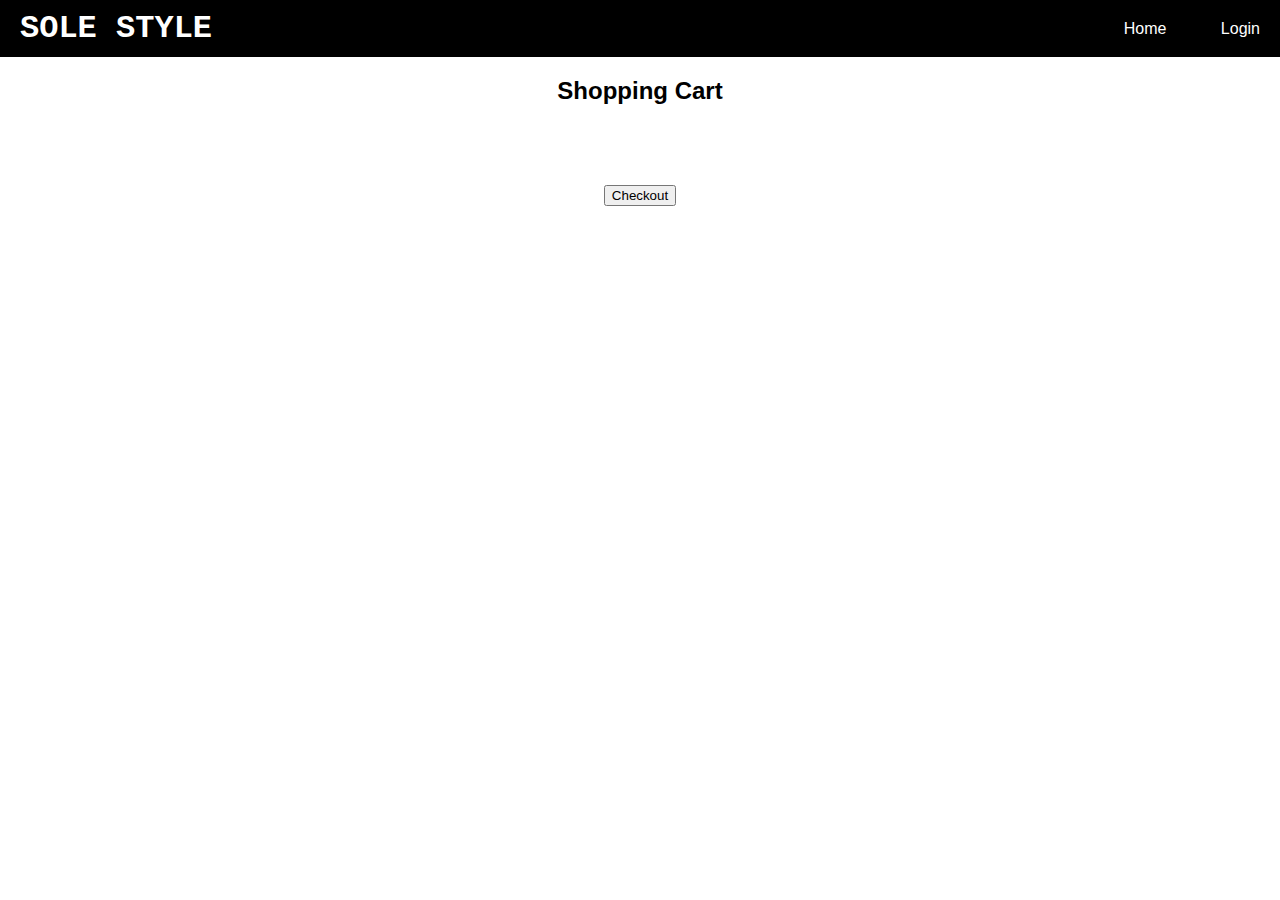
<file: SOLO STYLE/cart.html>
<!DOCTYPE html>
<html lang="en">
<head>
    <meta charset="UTF-8">
    <meta name="viewport" content="width=device-width, initial-scale=1.0">
    <title>Shopping Cart</title>
    <link rel="stylesheet" href="styles.css">
</head>
<body>
    <header>
        <h1 style="text-align: center;font-family: 'Courier New', Courier, monospace;">SOLE STYLE</h1>
        <nav>
            <a href="index.html">Home</a>
            <a href="login.html" id="loginBtn">Login</a>
        </nav>
    </header>

    <main>
        <h2 style="text-align: center;">Shopping Cart</h2>
        <div id="cart-items" class="cart-items"></div>
        <button id="checkoutBtn">Checkout</button>
    </main>

    

    <script src="main.js"></script>
</body>
</html>
</file>
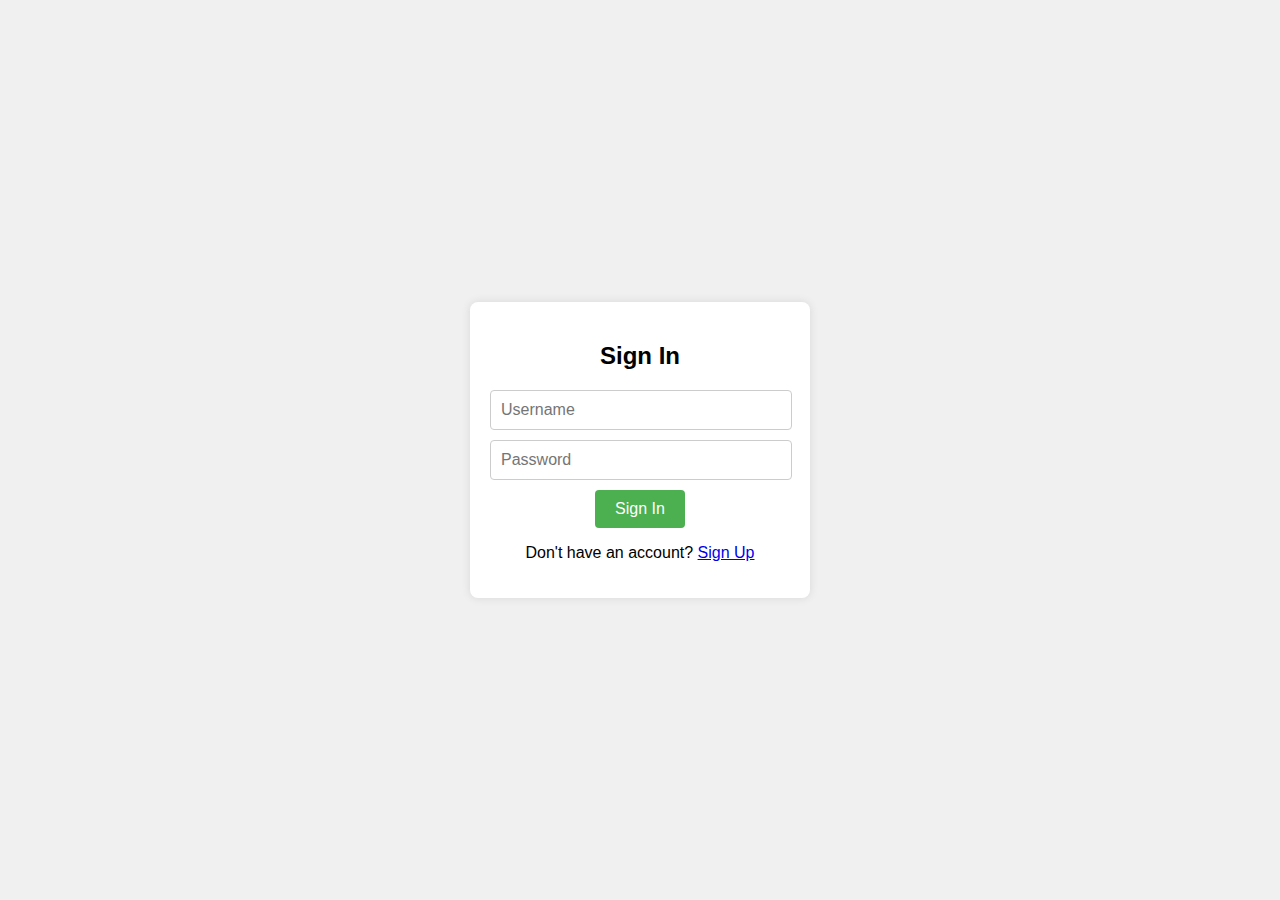
<file: SOLO STYLE/login.html>
<!DOCTYPE html>
<html lang="en">
<head>
    <meta charset="UTF-8">
    <meta name="viewport" content="width=device-width, initial-scale=1.0">
    <title>Sign In</title>
    <link rel="stylesheet" href="styles.css">
    <style>
        body {
            font-family: Arial, sans-serif;
            background-color: #f0f0f0;
            display: flex;
            justify-content: center;
            align-items: center;
            height: 100vh;
            margin: 0;
        }
        .form-container {
            background-color: #fff;
            padding: 20px;
            border-radius: 8px;
            box-shadow: 0 0 10px rgba(0,0,0,0.1);
            text-align: center;
            width: 300px;
        }
        .form-container h2 {
            margin-bottom: 20px;
        }
        .form-container input {
            width: calc(100% - 20px);
            padding: 10px;
            margin-bottom: 10px;
            border: 1px solid #ccc;
            border-radius: 4px;
            font-size: 16px;
        }
        .form-container button {
            background-color: #4CAF50;
            color: white;
            padding: 10px 20px;
            border: none;
            border-radius: 4px;
            cursor: pointer;
            font-size: 16px;
        }
        .form-container button:hover {
            background-color: #45a049;
        }
    </style>
</head>
<body>
    

    
    <div class="form-container">
        <h2>Sign In</h2>
        <form action="process-login.php" method="POST">
            <input type="text" id="username" name="username" placeholder="Username" required><br>
            <input type="password" id="password" name="password" placeholder="Password" required><br>
            <button type="submit">Sign In</button>
        </form>
        <p>Don't have an account? <a href="signup.html">Sign Up</a></p>
    </div>

    
    <script src="main.js"></script>
</body>
</html>
</file>
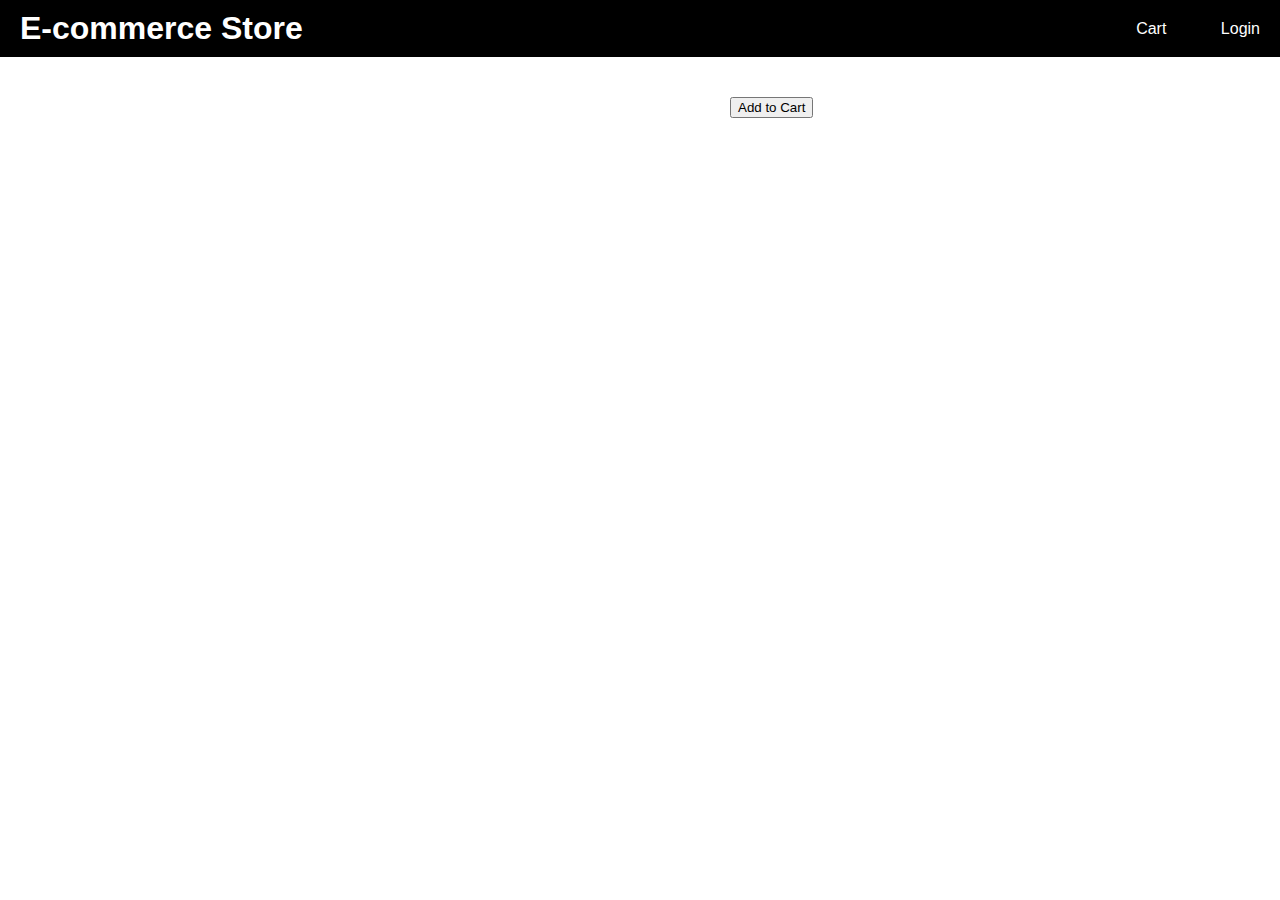
<file: SOLO STYLE/product.html>
<!DOCTYPE html>
<html lang="en">
<head>
    <meta charset="UTF-8">
    <meta name="viewport" content="width=device-width, initial-scale=1.0">
    <title>Product Detail</title>
    <link rel="stylesheet" href="styles.css">
</head>
<body>
    <header>
        <h1 class="ip">E-commerce Store</h1>
        <nav>
            <a href="cart.html">Cart</a>
            <a href="#" id="loginBtn">Login</a>
        </nav>
    </header>

    <main>
        <div id="product-detail" class="product-detail"></div>
        <button id="addToCartBtn" style="margin-left: 730px;">Add to Cart</button>
    </main>




    <script src="main.js"></script>
</body>
</html>
</file>
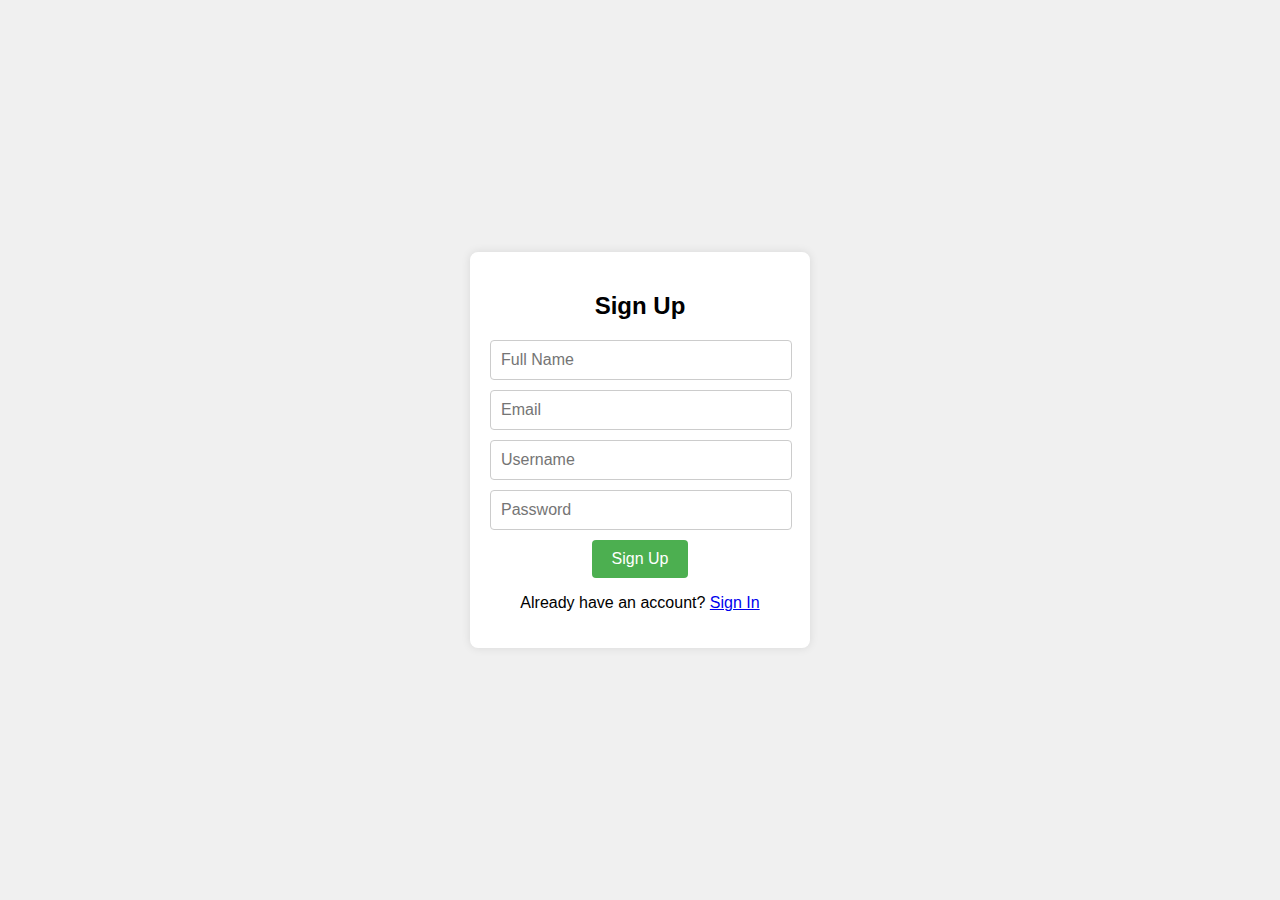
<file: SOLO STYLE/signup.html>
<!DOCTYPE html>
<html lang="en">
<head>
    <meta charset="UTF-8">
    <meta name="viewport" content="width=device-width, initial-scale=1.0">
    <title>Sign Up</title>
    <link rel="stylesheet" href="styles.css">
    <style>
        body {
            font-family: Arial, sans-serif;
            background-color: #f0f0f0;
            display: flex;
            justify-content: center;
            align-items: center;
            height: 100vh;
            margin: 0;
        }
        .form-container {
            background-color: #fff;
            padding: 20px;
            border-radius: 8px;
            box-shadow: 0 0 10px rgba(0,0,0,0.1);
            text-align: center;
            width: 300px;
        }
        .form-container h2 {
            margin-bottom: 20px;
        }
        .form-container input {
            width: calc(100% - 20px);
            padding: 10px;
            margin-bottom: 10px;
            border: 1px solid #ccc;
            border-radius: 4px;
            font-size: 16px;
        }
        .form-container button {
            background-color: #4CAF50;
            color: white;
            padding: 10px 20px;
            border: none;
            border-radius: 4px;
            cursor: pointer;
            font-size: 16px;
        }
        .form-container button:hover {
            background-color: #45a049;
        }
    </style>
</head>
<body>
    <div class="form-container">
        <h2>Sign Up</h2>
        <form action="process-signup.php" method="POST">
            <input type="text" id="fullname" name="fullname" placeholder="Full Name" required><br>
            <input type="email" id="email" name="email" placeholder="Email" required><br>
            <input type="text" id="username" name="username" placeholder="Username" required><br>
            <input type="password" id="password" name="password" placeholder="Password" required><br>
            <button type="submit">Sign Up</button>
        </form>
        <p>Already have an account? <a href="login.html">Sign In</a></p>
    </div>
    <script src="main.js"></script>
</body>
</html>
</file>
<file: SOLO STYLE/styles.css>
body {
    font-family: Arial, sans-serif;
    margin: 0;
    padding: 0;
    box-sizing: border-box;
    background-image: url("https://media.gettyimages.com/id/1316862278/photo/white-sports-shoes-over-blue-and-yellow-background-sports-and-casual-clothing-90s-style.jpg?s=2048x2048&w=gi&k=20&c=MJOAXpt9EvbzMbDknDYcebDE-EvPD06j5IGyXfhmWjw=");
}

header {
    background-color: black;
    
    color: white;
    padding: 10px 20px;
    display: flex;
    justify-content: space-between;
    align-items: center;
}

header h1 {
    margin: 0;
    
}

header nav a {
    color: white;
    margin-left: 50px;
    text-decoration: none;
}

.product-list {
    display: flex;
    flex-wrap: wrap;
    gap: 20px;
    padding: 20px;
}

.product {
    border: 1px solid black;
    padding: 20px;
    width: 200px;
    margin-left: 30px;
}

.product img {
    width: 100%;
}

.product h3 {
    margin: 10px 0;
    
}

.product p {
    margin: 5px 0;
   
}

.product button {
    margin-top: 10px;
    align-items: center;
}

.product-detail {
    padding: 20px;
    text-align: center;
}

.product-detail img {
    width: 300px;
    
}

.cart-items {
    padding: 20px;
}

.cart-item {
    border-bottom: 1px solid #ccc;
    padding: 10px 0;
}

.cart-item:last-child {
    border-bottom: none;
}

.cart-item h4 {
    margin: 0;
}

#checkoutBtn {
    display: block;
    margin: 20px auto;
}

.last{
    background-color: black;
    height: 100px;
    width:1600px ;
    color: white;
    word-spacing: 0px;
    display: flex;
    
}

.border{
    margin-left: 20px;
    margin-top: 30px;
}

.Desc{
    width: 700px;
    margin-left: 40px;
}

.img{
    margin-left: 100px;
    margin-top: 10px;
}
</file>
